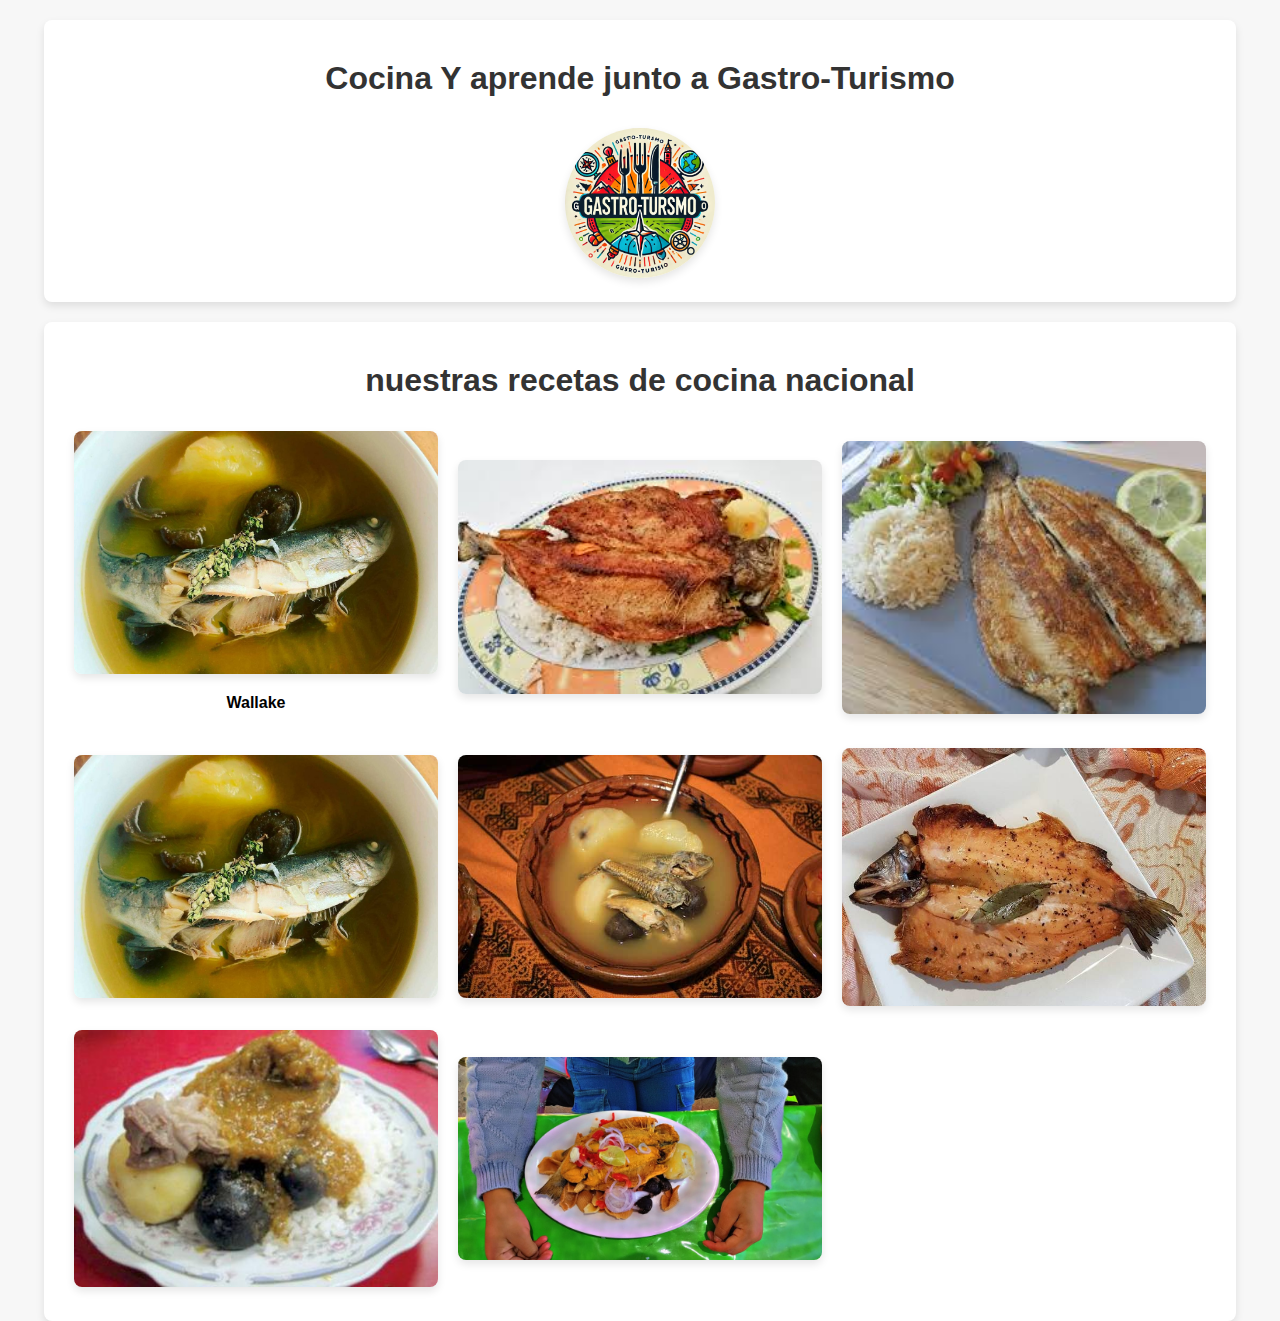
<file: gastronomia/indexgastro.html>
<!DOCTYPE html>
<html lang="en">
<head>
    <meta charset="UTF-8">
    <meta name="viewport" content="width=device-width, initial-scale=1.0">
    <title>recetas nacionales</title>
    <link rel="stylesheet" href="style.css">
</head>
<body>
    <div>
        <h1>Cocina Y aprende junto a Gastro-Turismo</h1>
        <img src = "imagenes/logo.jpg" alt="Gastro-Turismo">
    </div>
    <div>
        <h1>nuestras recetas de cocina nacional</h1>
        <table>
            <thead>
                <tr>
                    <th>
                        <a href="recetas/wallake.html">
                            <img src="imagen4.jpg">
                        </a>
                        <p>Wallake</p>
                    </th>
                    <th>
                        <a href="">
                            <img src="imagenes/imagen2.jpg">
                        </a>
                    </th>
                    <th><img src="imagenes/imagen3.jpg"></th>
                </tr>
                <tr>
                    <td><img src="imagenes/imagen4.jpg"></td>
                    <td><img src="imagenes/imagen5.jpg"></td>
                    <td><img src="imagenes/imagen6.jpg"></td>
                </tr>
                <tr>
                    <td><img src="imagenes/imagen7.jpg"></td>
                    <td><img src="imagenes/imagen9.png"></td>
                </tr>
            </thead>
        </table>
    </div>
</body>
</html>
</file>
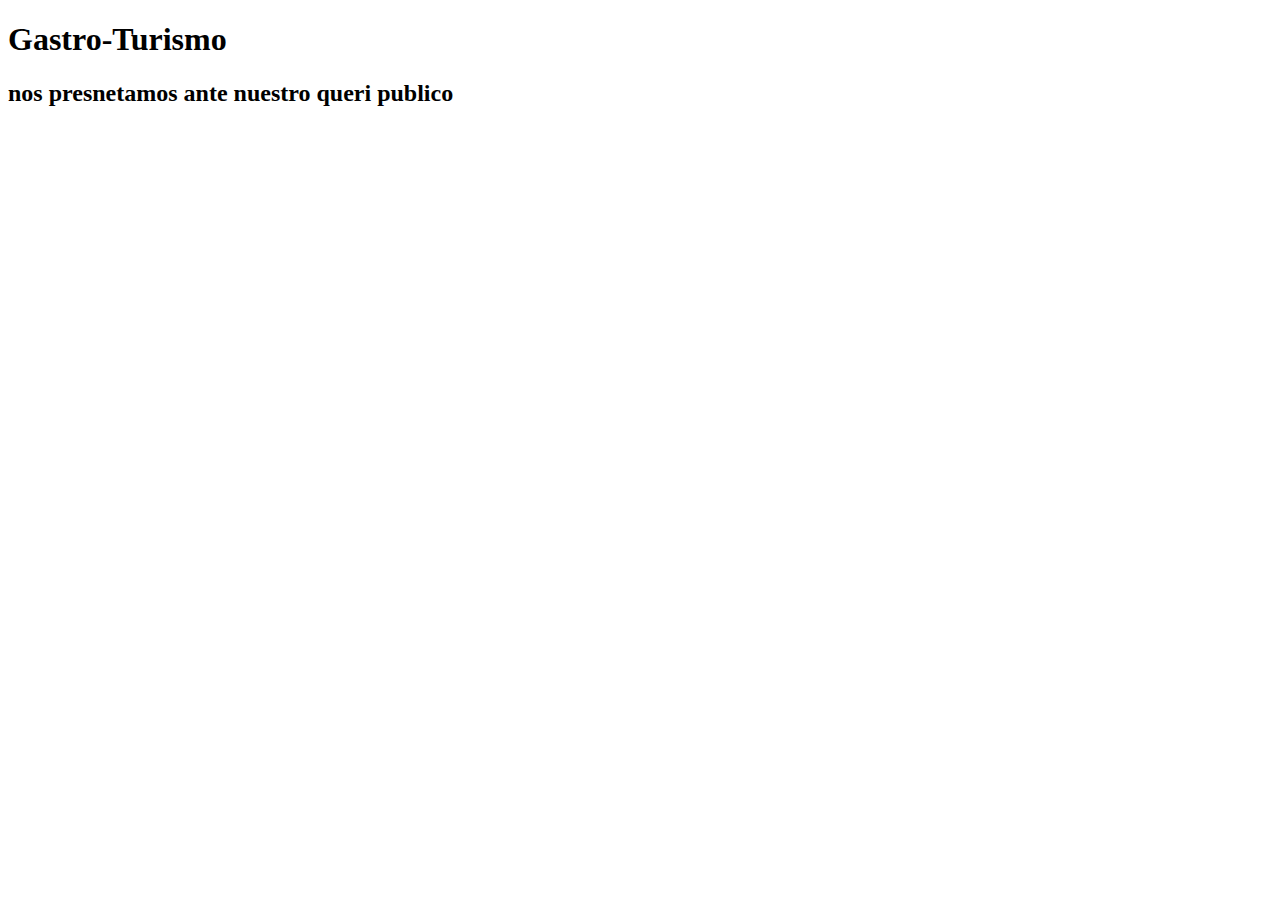
<file: inicio/indexini.html>
<!DOCTYPE html>
<html lang="en">
<head>
    <meta charset="UTF-8">
    <meta name="viewport" content="width=device-width, initial-scale=1.0">
    <title>video de presnetacion</title>
</head>
<body>
    <div>
        <h1>Gastro-Turismo</h1>
        <h2>nos presnetamos ante nuestro queri publico</h2>
    </div>
</body>
</html>
</file>
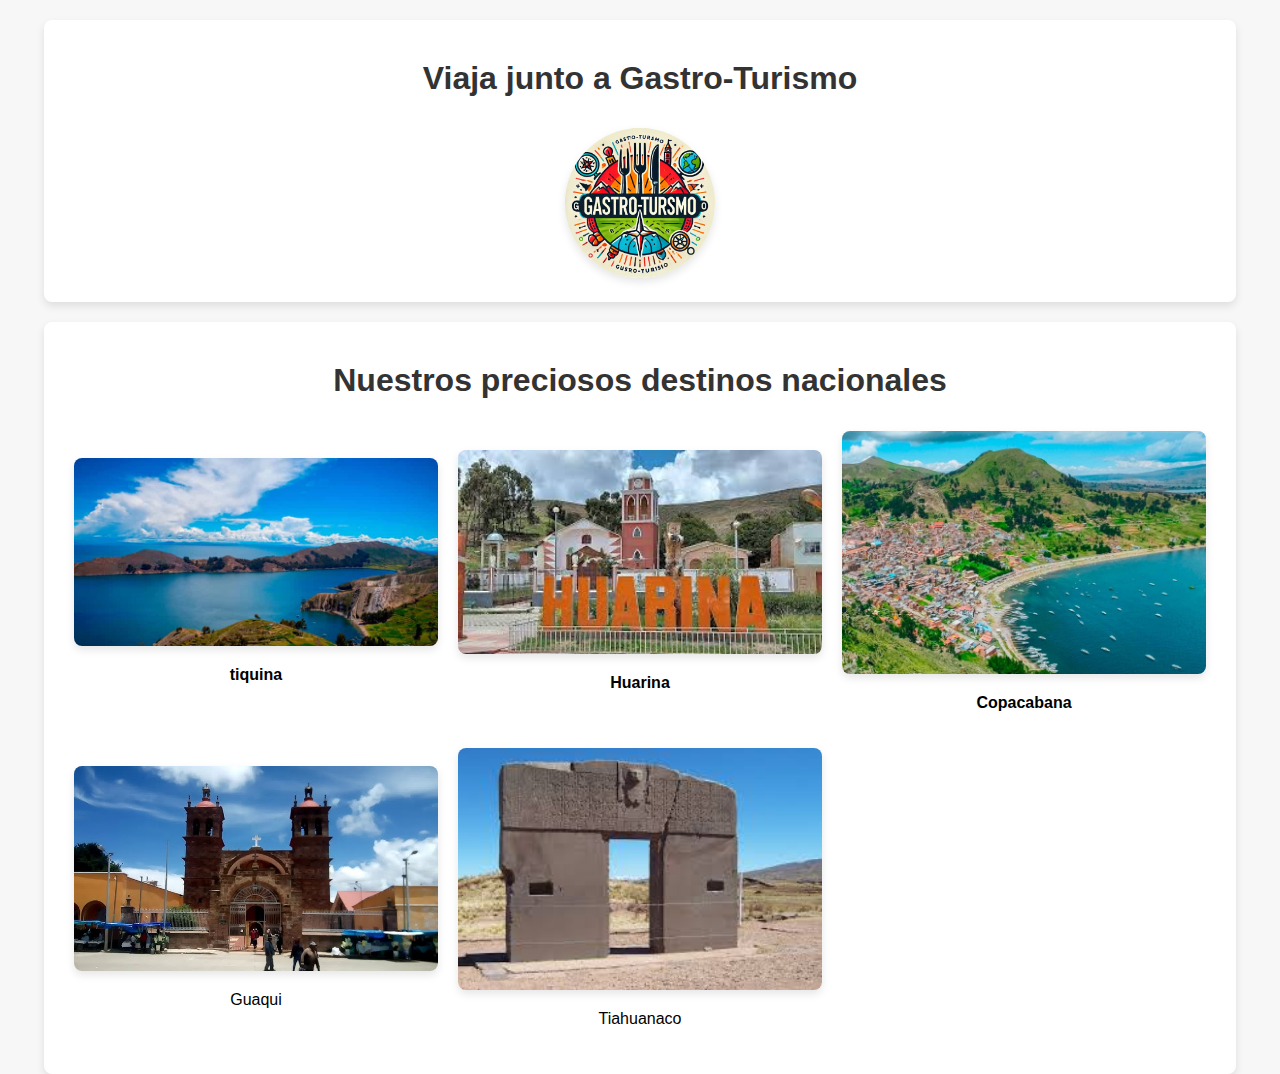
<file: turismo/indexturi.html>
<!DOCTYPE html>
<html lang="es">
<head>
    <meta charset="UTF-8">
    <meta name="viewport" content="width=device-width, initial-scale=1.0">
    <title>Sitios Turísticos</title>
    <link rel="stylesheet" href="style.css">
</head>
<body>
    <div>
        <h1>Viaja junto a Gastro-Turismo</h1>
        <img src="imagenes/logo.jpg" alt="Gastro-Turismo">
    </div>
    <div>
        <h1>Nuestros preciosos destinos nacionales</h1>
        <table>
            <thead>
                <tr>
                    <th>
                        <a href="imagenes/destino1.html">
                            <img src="imagenes/destinos/tiquina.jpg" alt="tiquina">
                        </a>
                        <p>tiquina</p>
                    </th>
                    <th>
                        <a href="imagenes/huarina.html">
                            <img src="imagenes/destinos/huarina/Huarina.jpg" alt="Huarina">
                        </a>
                        <p>Huarina</p>
                    </th>
                    <th>
                        <a href="imagenes/destinos/copacabana/copacabana.html">
                            <img src="imagenes/copacabana.jpg" alt="Copacabana">
                        </a>
                        <p>Copacabana</p>
                    </th>
                </tr>
                <tr>
                    <td>
                        <a href="imagenes/destinos/guaqui/guaqui.html">
                            <img src="imagenes/destinos/guaqui/guaqui.jpg" alt="guaqui">
                        </a>
                        <p>Guaqui</p>
                    </td>
                    <td>
                        <a href="imagenes/destinos/tiahuanaku/tiahuanaku.html">
                            <img src="imagenes/tiahunaku.jpeg" alt="Tiahuanacu">
                        </a>
                        <p>Tiahuanaco</p>
                    </td>
                </tr>
            </thead>
        </table>
    </div>
</body>
</html>
</file>
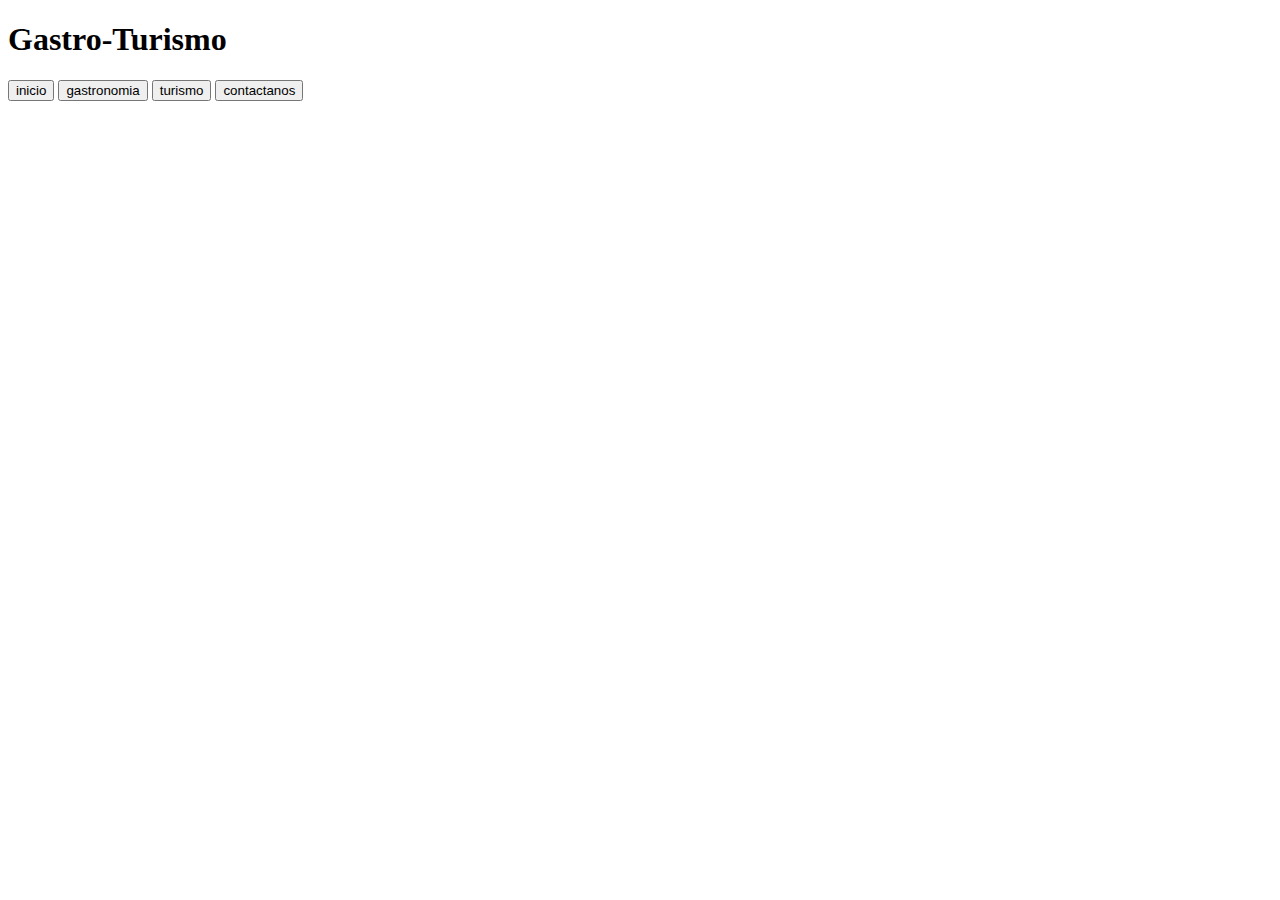
<file: version2/index2.html>
<!DOCTYPE html>
<html lang="en">
<head>
    <meta charset="UTF-8">
    <meta name="viewport" content="width=device-width, initial-scale=1.0">
    <title>Gastro Turismo</title>
</head>
<body>
    <div class="bodystile"></div>
    <div class="nombre">
        <h1>Gastro-Turismo</h1>
    </div>
    <div class="botones">
        <button class="bestyle"> inicio</button>
        <button class="bestyle">gastronomia</button>
        <button class="bestyle"> turismo</button>
        <button class="bestyle"> contactanos</button>
    </div>
</body>
</html>
</file>
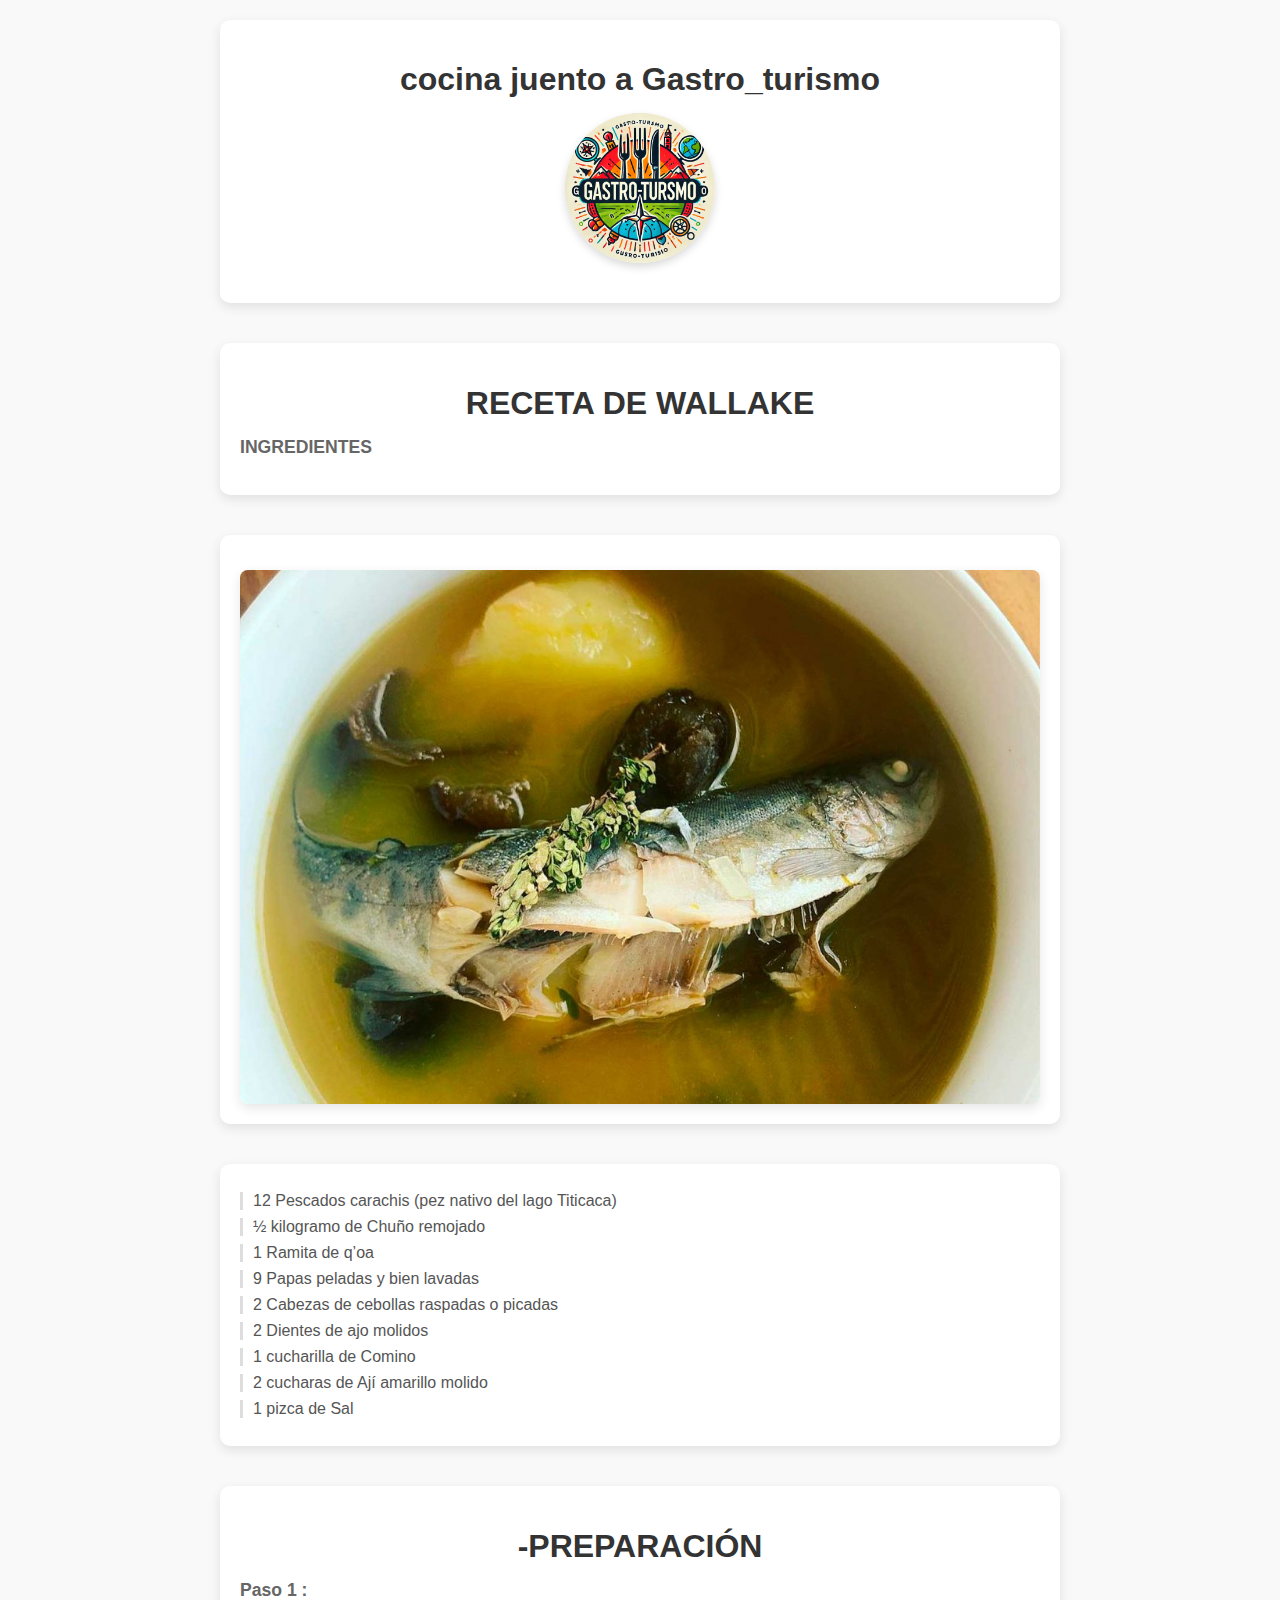
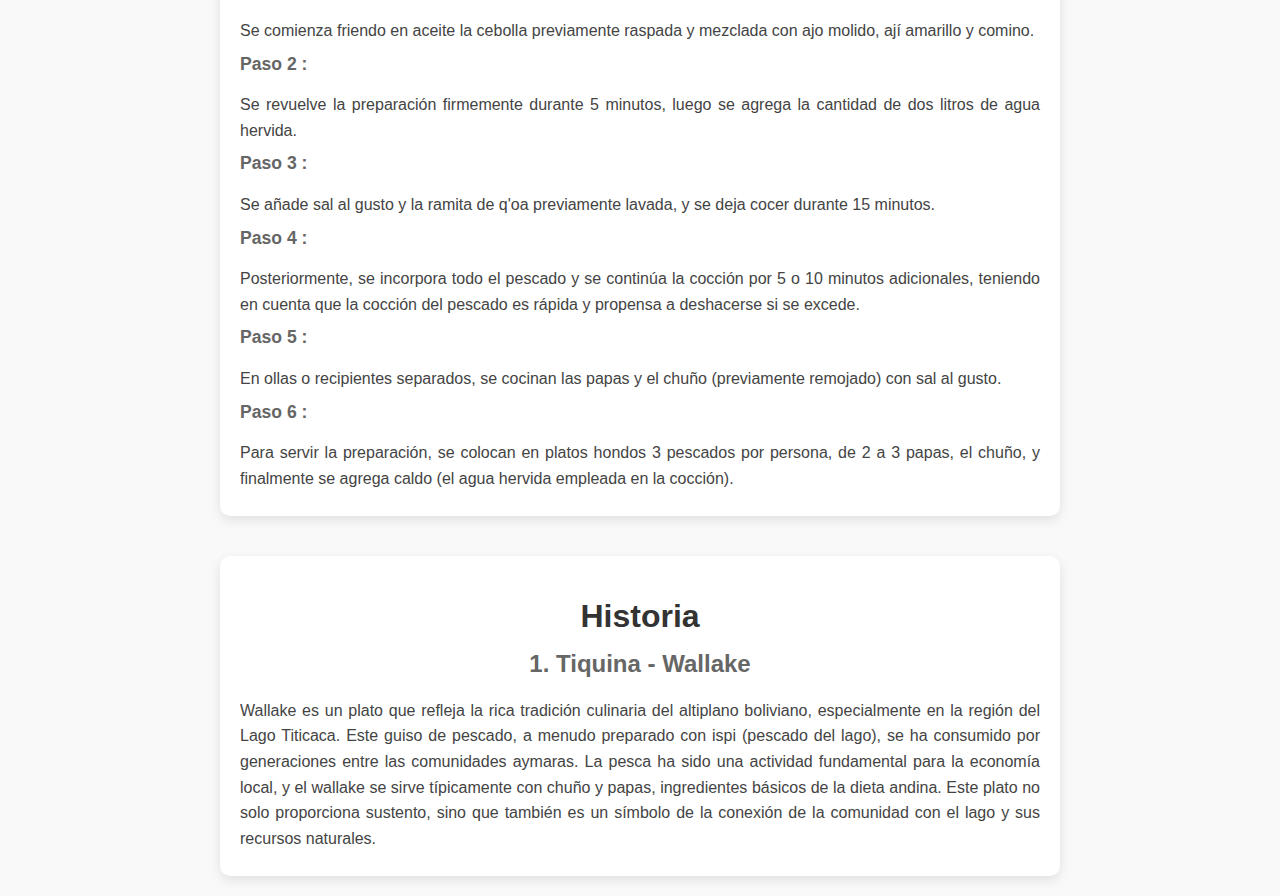
<file: gastronomia/recetas/wallake.html>
<!DOCTYPE html>
<html lang="en">
<head>
    <meta charset="UTF-8">
    <meta name="viewport" content="width=device-width, initial-scale=1.0">
    <title>wallake</title>
    <link rel="stylesheet" href="style.css">
</head>
<body>
    <div>
        <h1>cocina juento a Gastro_turismo</h1>
        <img src="imagenes/logo.jpg">
    </div>
    <div>
        <h1>RECETA DE WALLAKE </h1>
        <h3>INGREDIENTES </h3>
    </div>
    <div>
        <img src="imagenes/imagen4.jpg">
    </div>
    <div>
        <ol>
            <ul>12 Pescados carachis (pez nativo del lago Titicaca)</ul>

            <ul>½ kilogramo de Chuño remojado</ul>

            <ul>1 Ramita de q’oa </ul>

            <ul>9 Papas peladas y bien lavadas</ul>

            <ul>2 Cabezas de cebollas raspadas o picadas</ul>

            <ul>2 Dientes de ajo molidos</ul>

            <ul>1 cucharilla de Comino</ul>

            <ul>2 cucharas de Ají amarillo molido</ul>

            <ul>1 pizca de Sal</ul>
        </ol>
    </div>
    <div>
        <h1>-PREPARACIÓN</h1>
        <h3>Paso 1 :</h3>
        <p>Se comienza friendo en aceite la cebolla previamente raspada y mezclada con ajo molido, ají amarillo y comino.</p>
        <h3>Paso 2 :</h3>
        <p>Se revuelve la preparación firmemente durante 5 minutos, luego se agrega la cantidad de dos litros de agua hervida.</p>
        <h3>Paso 3 :</h3>
        <p>Se añade sal al gusto y la ramita de q'oa previamente lavada, y se deja cocer durante 15 minutos.</p>
        <h3>Paso 4 :</h3>
        <p>Posteriormente, se incorpora todo el pescado y se continúa la cocción por 5 o 10 minutos adicionales, teniendo en cuenta que la cocción del pescado es rápida y propensa a deshacerse si se excede.</p>
        <h3>Paso 5 :</h3>
        <P>En ollas o recipientes separados, se cocinan las papas y el chuño (previamente remojado) con sal al gusto.</P>
        <h3>Paso 6 :</h3>
        <p>Para servir la preparación, se colocan en platos hondos 3 pescados por persona, de 2 a 3 papas, el chuño, y finalmente se agrega caldo (el agua hervida empleada en la cocción).</p>
    </div>
    <div>
        <h1>Historia</h1>
        <h2>1. Tiquina - Wallake</h2>
        <p>Wallake es un plato que refleja la rica tradición culinaria del altiplano boliviano, especialmente en la región del Lago Titicaca. Este guiso de pescado, a menudo preparado con ispi (pescado del lago), se ha consumido por generaciones entre las comunidades aymaras. La pesca ha sido una actividad fundamental para la economía local, y el wallake se sirve típicamente con chuño y papas, ingredientes básicos de la dieta andina. Este plato no solo proporciona sustento, sino que también es un símbolo de la conexión de la comunidad con el lago y sus recursos naturales.
        </p>
    </div>
</body>
</html>
</file>
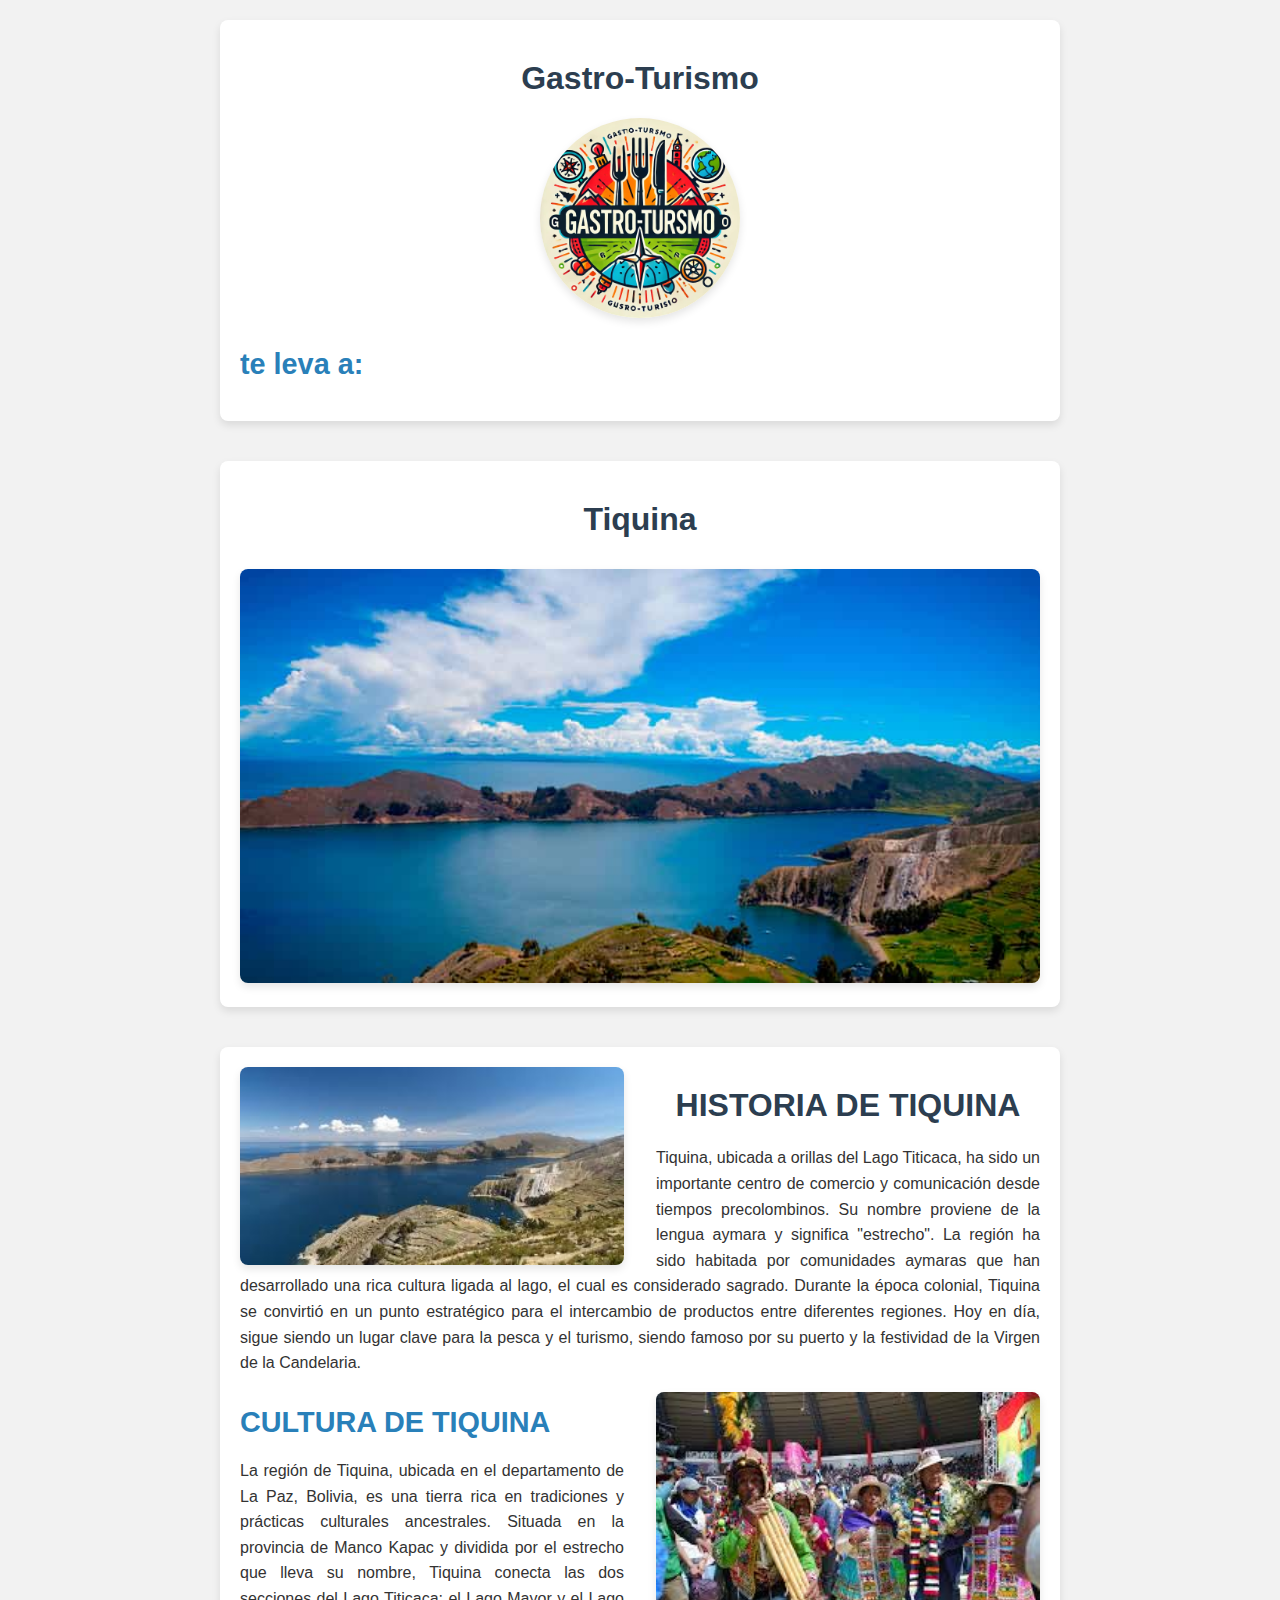
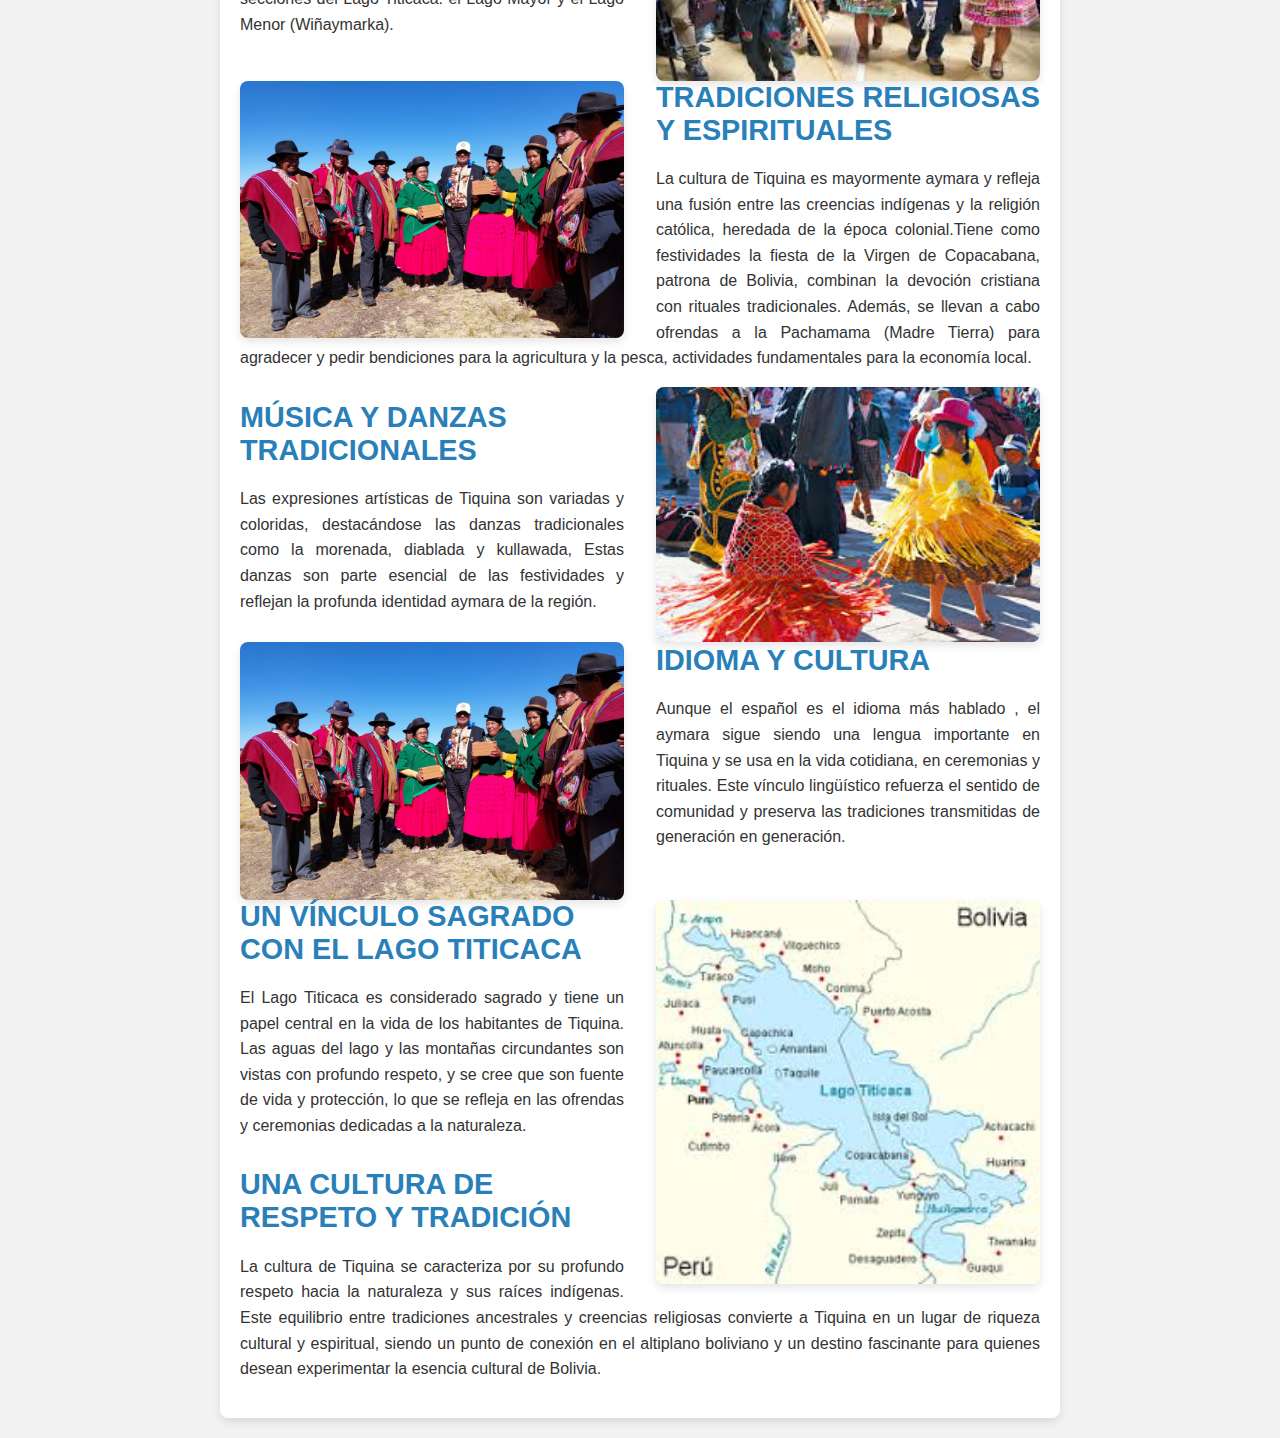
<file: turismo/imagenes/destino1.html>
<!DOCTYPE html>
<html lang="en">
<head>
    <meta charset="UTF-8">
    <meta name="viewport" content="width=device-width, initial-scale=1.0">
    <title>destino1</title>
    <link rel="stylesheet" href="style.css">
</head>
<body>
    <div>
        <h1>Gastro-Turismo</h1>
        <img src="logo.jpg">
        <h1>te leva a:</h1>
    </div>
    <div>
        <h1>Tiquina</h1>
        <img src="destinos/tiquina.jpg">
    </div>
    <div>
        <img src="destinos/tiquina2.jpeg">
        <h1>HISTORIA DE TIQUINA</h1>
        <p>Tiquina, ubicada a orillas del Lago Titicaca, ha sido un importante centro de comercio y comunicación desde tiempos precolombinos. Su nombre proviene de la lengua aymara y significa "estrecho". La región ha sido habitada por comunidades aymaras que han desarrollado una rica cultura ligada al lago, el cual es considerado sagrado. Durante la época colonial, Tiquina se convirtió en un punto estratégico para el intercambio de productos entre diferentes regiones. Hoy en día, sigue siendo un lugar clave para la pesca y el turismo, siendo famoso por su puerto y la festividad de la Virgen de la Candelaria.</p>
        <img src="destinos/culturadetiquina.jpeg">
        <h1>CULTURA DE TIQUINA</h1>
        <p>La región de Tiquina, ubicada en el departamento de La Paz, Bolivia, es una tierra rica en tradiciones y prácticas culturales ancestrales. Situada en la provincia de Manco Kapac y dividida por el estrecho que lleva su nombre, Tiquina conecta las dos secciones del Lago Titicaca: el Lago Mayor y el Lago Menor (Wiñaymarka).</p>
        <img src="destinos/tradiciones-de-tiquina.jpeg">
        <h1>TRADICIONES RELIGIOSAS Y ESPIRITUALES</h1>
        <p>La cultura de Tiquina es mayormente aymara y refleja una fusión entre las creencias indígenas y la religión católica, heredada de la época colonial.Tiene como festividades la fiesta de la Virgen de Copacabana, patrona de Bolivia, combinan la devoción cristiana con rituales tradicionales. Además, se llevan a cabo ofrendas a la Pachamama (Madre Tierra) para agradecer y pedir bendiciones para la agricultura y la pesca, actividades fundamentales para la economía local.</p>
        <img src="destinos/vestimenta-de-tiquina.jpeg">
        <h1>MÚSICA Y DANZAS TRADICIONALES</h1>
        <p>Las expresiones artísticas de Tiquina son variadas y coloridas, destacándose las danzas tradicionales como la morenada, diablada y kullawada, Estas danzas son parte esencial de las festividades y reflejan la profunda identidad aymara de la región.</p>
        <img src="destinos/tradiciones-de-tiquina.jpeg">
        <h1>IDIOMA Y CULTURA</h1>
        <p>Aunque el español es el idioma más hablado , el aymara sigue siendo una lengua importante en Tiquina y se usa en la vida cotidiana, en ceremonias y rituales. Este vínculo lingüístico refuerza el sentido de comunidad y preserva las tradiciones transmitidas de generación en generación.</p>
        <img src="destinos/lago de tiquina.jpeg">
        <h1>UN VÍNCULO SAGRADO CON EL LAGO TITICACA</h1>
        <p>El Lago Titicaca es considerado sagrado y tiene un papel central en la vida de los habitantes de Tiquina. Las aguas del lago y las montañas circundantes son vistas con profundo respeto, y se cree que son fuente de vida y protección, lo que se refleja en las ofrendas y ceremonias dedicadas a la naturaleza.</p>
        <h1>UNA CULTURA DE RESPETO Y TRADICIÓN</h1>
        <p>La cultura de Tiquina se caracteriza por su profundo respeto hacia la naturaleza y sus raíces indígenas. Este equilibrio entre tradiciones ancestrales y creencias religiosas convierte a Tiquina en un lugar de riqueza cultural y espiritual, siendo un punto de conexión en el altiplano boliviano y un destino fascinante para quienes desean experimentar la esencia cultural de Bolivia.</p>
    </div>
</body>
</html>
</file>
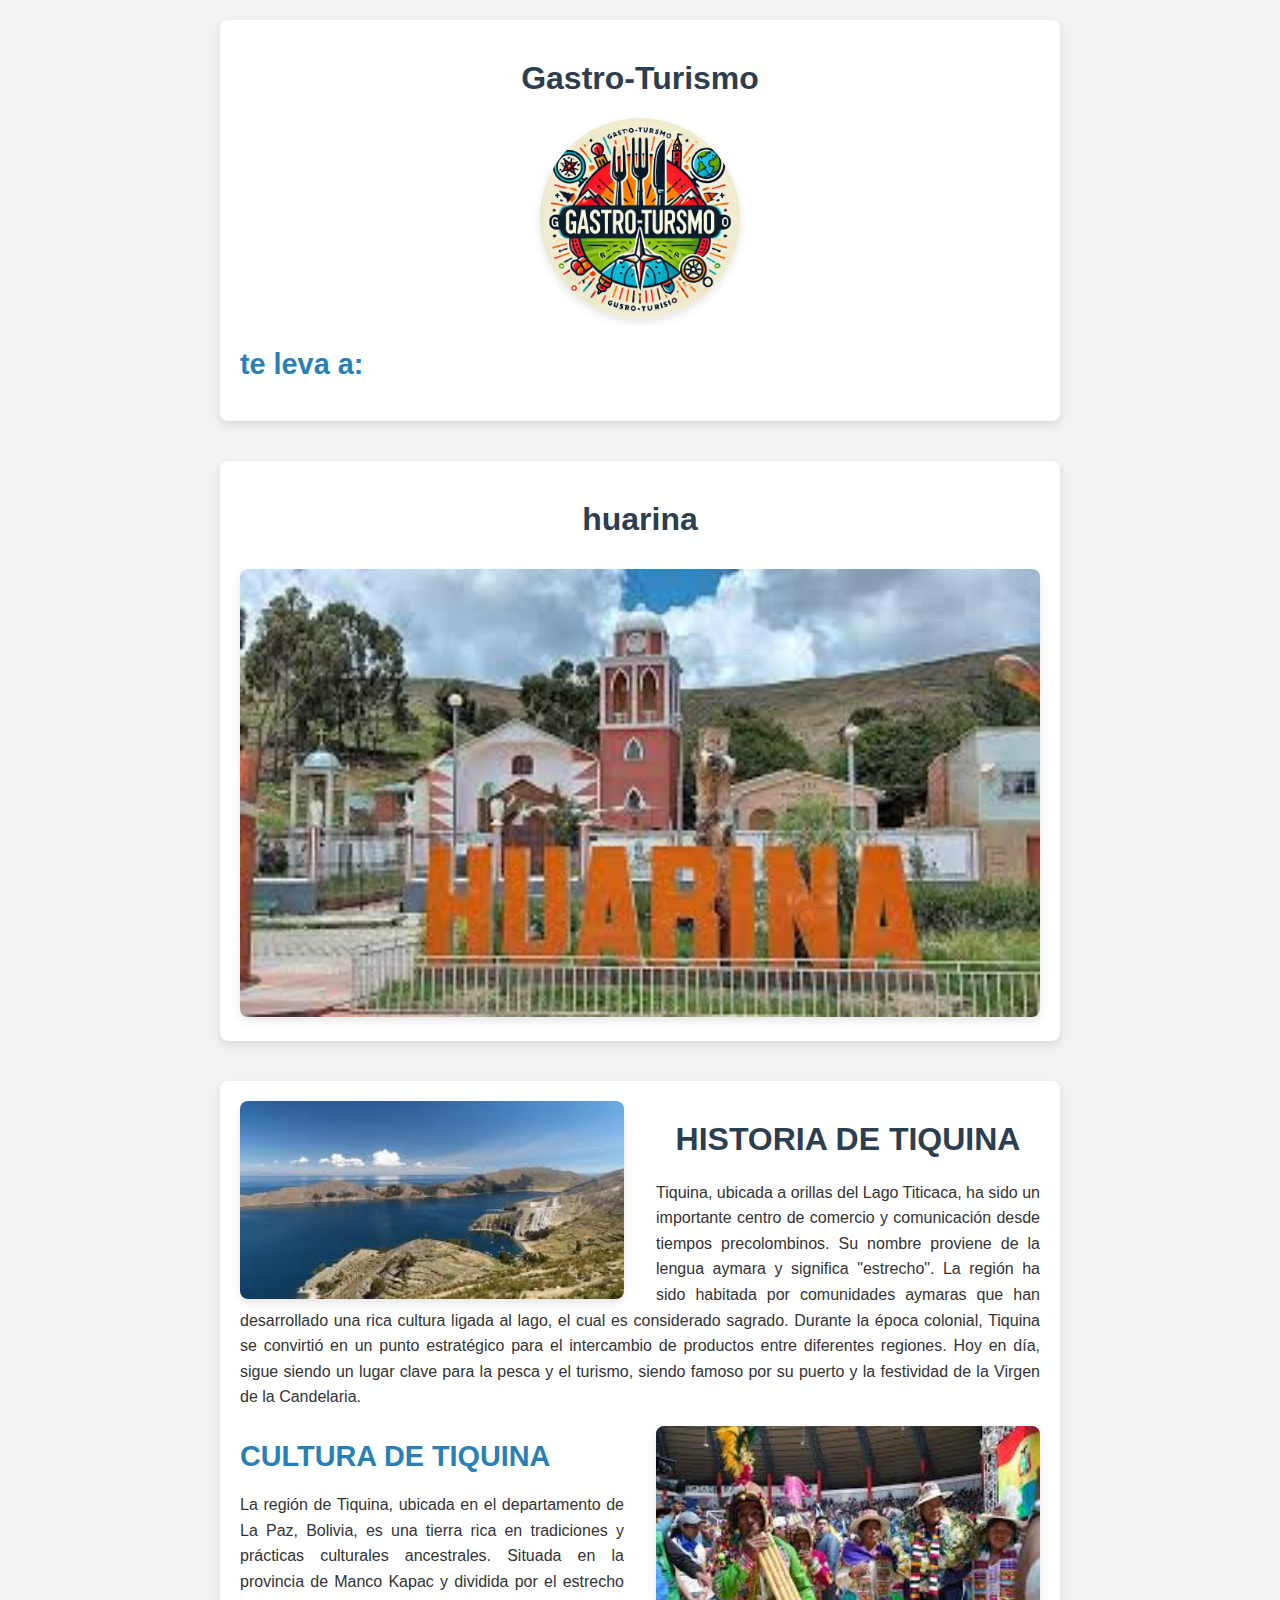
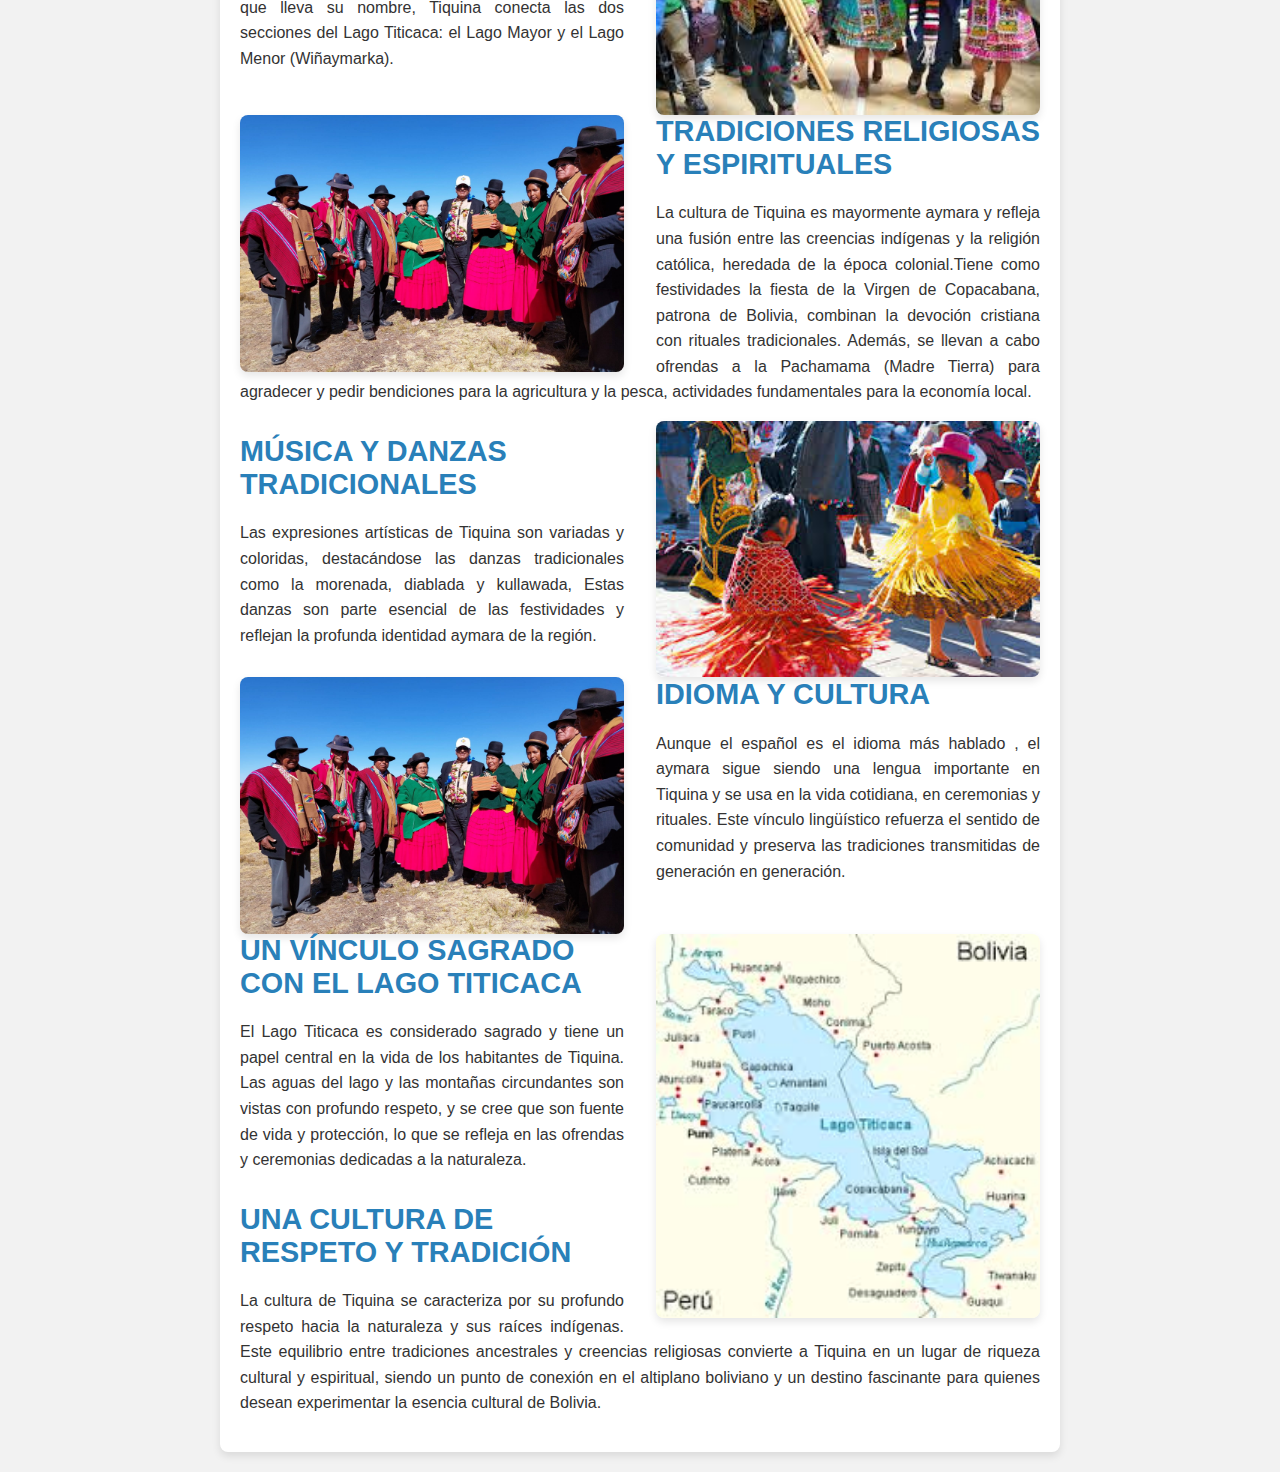
<file: turismo/imagenes/huarina.html>
<!DOCTYPE html>
<html lang="en">
<head>
    <meta charset="UTF-8">
    <meta name="viewport" content="width=device-width, initial-scale=1.0">
    <title>huarina</title>
    <link rel="stylesheet" href="style.css">
</head>
<body>
    <div>
        <h1>Gastro-Turismo</h1>
        <img src="logo.jpg">
        <h1>te leva a:</h1>
    </div>
    <div>
        <h1>huarina</h1>
        <img src="destinos/huarina/Huarina.jpg">
    </div>
    <div>
        <img src="destinos/tiquina2.jpeg">
        <h1>HISTORIA DE TIQUINA</h1>
        <p>Tiquina, ubicada a orillas del Lago Titicaca, ha sido un importante centro de comercio y comunicación desde tiempos precolombinos. Su nombre proviene de la lengua aymara y significa "estrecho". La región ha sido habitada por comunidades aymaras que han desarrollado una rica cultura ligada al lago, el cual es considerado sagrado. Durante la época colonial, Tiquina se convirtió en un punto estratégico para el intercambio de productos entre diferentes regiones. Hoy en día, sigue siendo un lugar clave para la pesca y el turismo, siendo famoso por su puerto y la festividad de la Virgen de la Candelaria.</p>
        <img src="destinos/culturadetiquina.jpeg">
        <h1>CULTURA DE TIQUINA</h1>
        <p>La región de Tiquina, ubicada en el departamento de La Paz, Bolivia, es una tierra rica en tradiciones y prácticas culturales ancestrales. Situada en la provincia de Manco Kapac y dividida por el estrecho que lleva su nombre, Tiquina conecta las dos secciones del Lago Titicaca: el Lago Mayor y el Lago Menor (Wiñaymarka).</p>
        <img src="destinos/tradiciones-de-tiquina.jpeg">
        <h1>TRADICIONES RELIGIOSAS Y ESPIRITUALES</h1>
        <p>La cultura de Tiquina es mayormente aymara y refleja una fusión entre las creencias indígenas y la religión católica, heredada de la época colonial.Tiene como festividades la fiesta de la Virgen de Copacabana, patrona de Bolivia, combinan la devoción cristiana con rituales tradicionales. Además, se llevan a cabo ofrendas a la Pachamama (Madre Tierra) para agradecer y pedir bendiciones para la agricultura y la pesca, actividades fundamentales para la economía local.</p>
        <img src="destinos/vestimenta-de-tiquina.jpeg">
        <h1>MÚSICA Y DANZAS TRADICIONALES</h1>
        <p>Las expresiones artísticas de Tiquina son variadas y coloridas, destacándose las danzas tradicionales como la morenada, diablada y kullawada, Estas danzas son parte esencial de las festividades y reflejan la profunda identidad aymara de la región.</p>
        <img src="destinos/tradiciones-de-tiquina.jpeg">
        <h1>IDIOMA Y CULTURA</h1>
        <p>Aunque el español es el idioma más hablado , el aymara sigue siendo una lengua importante en Tiquina y se usa en la vida cotidiana, en ceremonias y rituales. Este vínculo lingüístico refuerza el sentido de comunidad y preserva las tradiciones transmitidas de generación en generación.</p>
        <img src="destinos/lago de tiquina.jpeg">
        <h1>UN VÍNCULO SAGRADO CON EL LAGO TITICACA</h1>
        <p>El Lago Titicaca es considerado sagrado y tiene un papel central en la vida de los habitantes de Tiquina. Las aguas del lago y las montañas circundantes son vistas con profundo respeto, y se cree que son fuente de vida y protección, lo que se refleja en las ofrendas y ceremonias dedicadas a la naturaleza.</p>
        <h1>UNA CULTURA DE RESPETO Y TRADICIÓN</h1>
        <p>La cultura de Tiquina se caracteriza por su profundo respeto hacia la naturaleza y sus raíces indígenas. Este equilibrio entre tradiciones ancestrales y creencias religiosas convierte a Tiquina en un lugar de riqueza cultural y espiritual, siendo un punto de conexión en el altiplano boliviano y un destino fascinante para quienes desean experimentar la esencia cultural de Bolivia.</p>
    </div>
</body>
</html>
</file>
<file: gastronomia/style.css>
/* Estilos generales */
body {
    font-family: Arial, sans-serif;
    background-color: #f7f7f7;
    margin: 0;
    padding: 0;
    display: flex;
    flex-direction: column;
    align-items: center;
}

h1 {
    text-align: center;
    color: #333;
    font-weight: 600;
    margin-top: 20px;
}

/* Estilo del contenedor principal */
div {
    width: 90%;
    max-width: 1200px;
    text-align: center;
    margin-top: 20px;
    padding: 20px;
    background-color: #fff;
    box-shadow: 0px 4px 8px rgba(0, 0, 0, 0.1);
    border-radius: 8px;
}

/* Estilo del logo */
img[src="imagenes/logo.jpg"] {
    max-width: 150px;
    border-radius: 50%;
    box-shadow: 0px 4px 8px rgba(0, 0, 0, 0.1);
    margin-top: 10px;
}

/* Estilo de la tabla */
table {
    width: 100%;
    margin-top: 20px;
    border-collapse: collapse;
    table-layout: fixed; /* Asegura que las imágenes se mantengan alineadas */
}

/* Estilo de las celdas */
th, td {
    padding: 10px;
    border-radius: 8px;
}

/* Estilo de las imágenes en la tabla */
table img {
    width: 100%;
    height: auto;
    border-radius: 8px;
    transition: transform 0.3s ease, box-shadow 0.3s ease;
    box-shadow: 0px 4px 8px rgba(0, 0, 0, 0.1);
}

/* Efecto hover para las imágenes */
table img:hover {
    transform: scale(1.05);
    box-shadow: 0px 6px 12px rgba(0, 0, 0, 0.2);
}

/* Ajuste de columnas */
th, td {
    width: 33.33%;
}

/* Ajuste para dispositivos móviles */
@media (max-width: 768px) {
    table {
        display: block;
        overflow-x: auto;
    }
    th, td {
        width: 100%;
        display: block;
        margin-bottom: 10px;
    }
}
</file>
<file: turismo/style.css>
/* Estilos generales */
body {
    font-family: Arial, sans-serif;
    background-color: #f7f7f7;
    margin: 0;
    padding: 0;
    display: flex;
    flex-direction: column;
    align-items: center;
}

h1 {
    text-align: center;
    color: #333;
    font-weight: 600;
    margin-top: 20px;
}

/* Estilo del contenedor principal */
div {
    width: 90%;
    max-width: 1200px;
    text-align: center;
    margin-top: 20px;
    padding: 20px;
    background-color: #fff;
    box-shadow: 0px 4px 8px rgba(0, 0, 0, 0.1);
    border-radius: 8px;
}

/* Estilo del logo */
img[src="imagenes/logo.jpg"] {
    max-width: 150px;
    border-radius: 50%;
    box-shadow: 0px 4px 8px rgba(0, 0, 0, 0.1);
    margin-top: 10px;
}

/* Estilo de la tabla */
table {
    width: 100%;
    margin-top: 20px;
    border-collapse: collapse;
    table-layout: fixed; /* Asegura que las imágenes se mantengan alineadas */
}

/* Estilo de las celdas */
th, td {
    padding: 10px;
    border-radius: 8px;
}

/* Estilo de las imágenes en la tabla */
table img {
    width: 100%;
    height: auto;
    border-radius: 8px;
    transition: transform 0.3s ease, box-shadow 0.3s ease;
    box-shadow: 0px 4px 8px rgba(0, 0, 0, 0.1);
}

/* Efecto hover para las imágenes */
table img:hover {
    transform: scale(1.05);
    box-shadow: 0px 6px 12px rgba(0, 0, 0, 0.2);
}

/* Ajuste de columnas */
th, td {
    width: 33.33%;
}

/* Ajuste para dispositivos móviles */
@media (max-width: 768px) {
    table {
        display: block;
        overflow-x: auto;
    }
    th, td {
        width: 100%;
        display: block;
        margin-bottom: 10px;
    }
}
</file>
<file: gastronomia/recetas/style.css>
/* Estilos generales */
body {
    font-family: Arial, sans-serif;
    background-color: #f9f9f9;
    color: #333;
    margin: 0;
    padding: 0;
    display: flex;
    flex-direction: column;
    align-items: center;
}

/* Contenedor principal */
div {
    width: 90%;
    max-width: 800px;
    background-color: #fff;
    margin: 20px;
    padding: 20px;
    box-shadow: 0px 4px 12px rgba(0, 0, 0, 0.1);
    border-radius: 10px;
}

/* Estilos de encabezado */
h1, h2, h3 {
    text-align: center;
    color: #444;
}

h1 {
    font-size: 2em;
    color: #333;
    margin-bottom: 15px;
}

h2 {
    font-size: 1.5em;
    margin-top: 10px;
    color: #666;
}

h3 {
    font-size: 1.2em;
    color: #555;
    margin-top: 15px;
}

/* Imagen de logo */
img[src="imagenes/logo.jpg"] {
    max-width: 150px;
    display: block;
    margin: 0 auto 20px;
    border-radius: 50%;
    box-shadow: 0px 4px 8px rgba(0, 0, 0, 0.15);
}

/* Estilo de la lista de ingredientes */
ol, ul {
    list-style-type: none;
    padding: 0;
    margin: 0;
}

ol ul {
    font-size: 1em;
    margin: 8px 0;
    padding-left: 10px;
    border-left: 3px solid #ddd;
    color: #555;
}

/* Estilos de pasos de preparación */
p {
    line-height: 1.6;
    color: #444;
    margin: 5px 0;
}

/* Estilos de paso */
div > h3 {
    text-align: left;
    color: #666;
    font-weight: bold;
    margin-top: 10px;
    font-size: 1.1em;
}

/* Estilos para la imagen de receta */
img[src*="imagenes/imagen4.jpg"] {
    max-width: 100%;
    border-radius: 8px;
    box-shadow: 0px 4px 12px rgba(0, 0, 0, 0.1);
    margin-top: 15px;
    display: block;
    margin-left: auto;
    margin-right: auto;
}

/* Historia del plato */
div > p {
    text-align: justify;
    margin-top: 10px;
}

/* Estilo para dispositivos móviles */
@media (max-width: 600px) {
    body {
        padding: 10px;
    }
    div {
        width: 100%;
        margin: 10px;
        padding: 15px;
    }
    img[src="imagenes/logo.jpg"] {
        max-width: 100px;
    }
}
</file>
<file: turismo/imagenes/style.css>
/* Estilo general para la página */
body {
    font-family: Arial, sans-serif;
    background-color: #f2f2f2;
    margin: 0;
    padding: 0;
    display: flex;
    flex-direction: column;
    align-items: center;
}

h1 {
    color: #2c3e50;
    text-align: center;
    font-weight: bold;
    margin-top: 20px;
}

/* Contenedor principal */
div {
    width: 90%;
    max-width: 800px;
    background-color: #ffffff;
    padding: 20px;
    margin: 20px 0;
    box-shadow: 0 4px 8px rgba(0, 0, 0, 0.1);
    border-radius: 8px;
}

/* Estilo del logo principal */
div:first-of-type img {
    display: block;
    margin: 0 auto;
    max-width: 200px;
    border-radius: 50%;
    box-shadow: 0 4px 8px rgba(0, 0, 0, 0.1);
}

/* Estilo para las imágenes generales */
img {
    width: 100%;
    height: auto;
    border-radius: 8px;
    margin-top: 10px;
    box-shadow: 0 4px 8px rgba(0, 0, 0, 0.1);
}

/* Contenido de texto */
p {
    line-height: 1.6;
    color: #333;
    text-align: justify;
    margin-top: 10px;
}

/* Estilo para los títulos en cada sección */
h1:not(:first-of-type) {
    color: #2980b9;
    font-size: 1.8em;
    text-align: left;
    margin-top: 30px;
}

/* Intercalar imágenes a partir del tercer div */
div:nth-of-type(3) img {
    width: 48%; /* Ajustar ancho para permitir intercalación */
    height: auto;
    margin: 0;
    border-radius: 8px;
}

div:nth-of-type(3) img:nth-of-type(odd) {
    float: left;
    margin-right: 4%;
}

div:nth-of-type(3) img:nth-of-type(even) {
    float: right;
    margin-left: 4%;
}

/* Limpiar floats después de cada div */
div::after {
    content: "";
    display: table;
    clear: both;
}

/* Ajuste para pantallas pequeñas */
@media (max-width: 768px) {
    div {
        padding: 15px;
    }
    
    div:nth-of-type(3) img {
        width: 100%;
        float: none;
        margin: 10px 0;
    }
}
</file>
